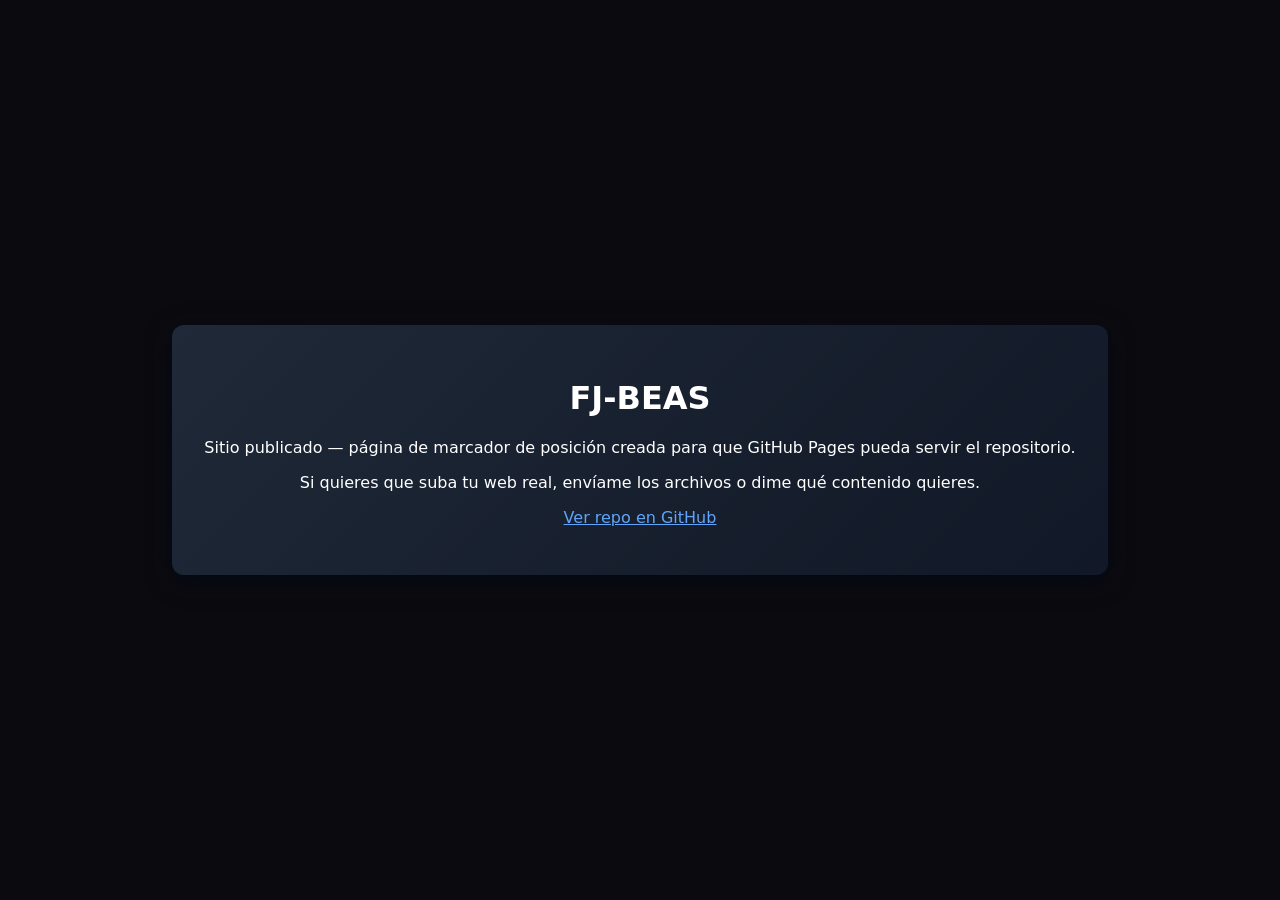
<file: index.html>
<!doctype html>
<html lang="es">
  <head>
    <meta charset="utf-8" />
    <meta name="viewport" content="width=device-width, initial-scale=1" />
    <title>FJ-BEAS - Sitio en construcción</title>
    <style>
      body { font-family: system-ui, -apple-system, "Segoe UI", Roboto, "Helvetica Neue", Arial; display:flex; align-items:center; justify-content:center; height:100vh; margin:0; background:#0b0b0f; color:#fff }
      .card { text-align:center; padding:2rem; border-radius:12px; background:linear-gradient(135deg, #1f2937, #111827); box-shadow: 0 6px 24px rgba(2,6,23,0.6) }
      a { color:#60a5fa }
    </style>
  </head>
  <body>
    <div class="card">
      <h1>FJ-BEAS</h1>
      <p>Sitio publicado — página de marcador de posición creada para que GitHub Pages pueda servir el repositorio.</p>
      <p>Si quieres que suba tu web real, envíame los archivos o dime qué contenido quieres.</p>
      <p><a href="https://github.com/djdominican9-maker/FJ-BEAS">Ver repo en GitHub</a></p>
    </div>
  </body>
</html>
</file>
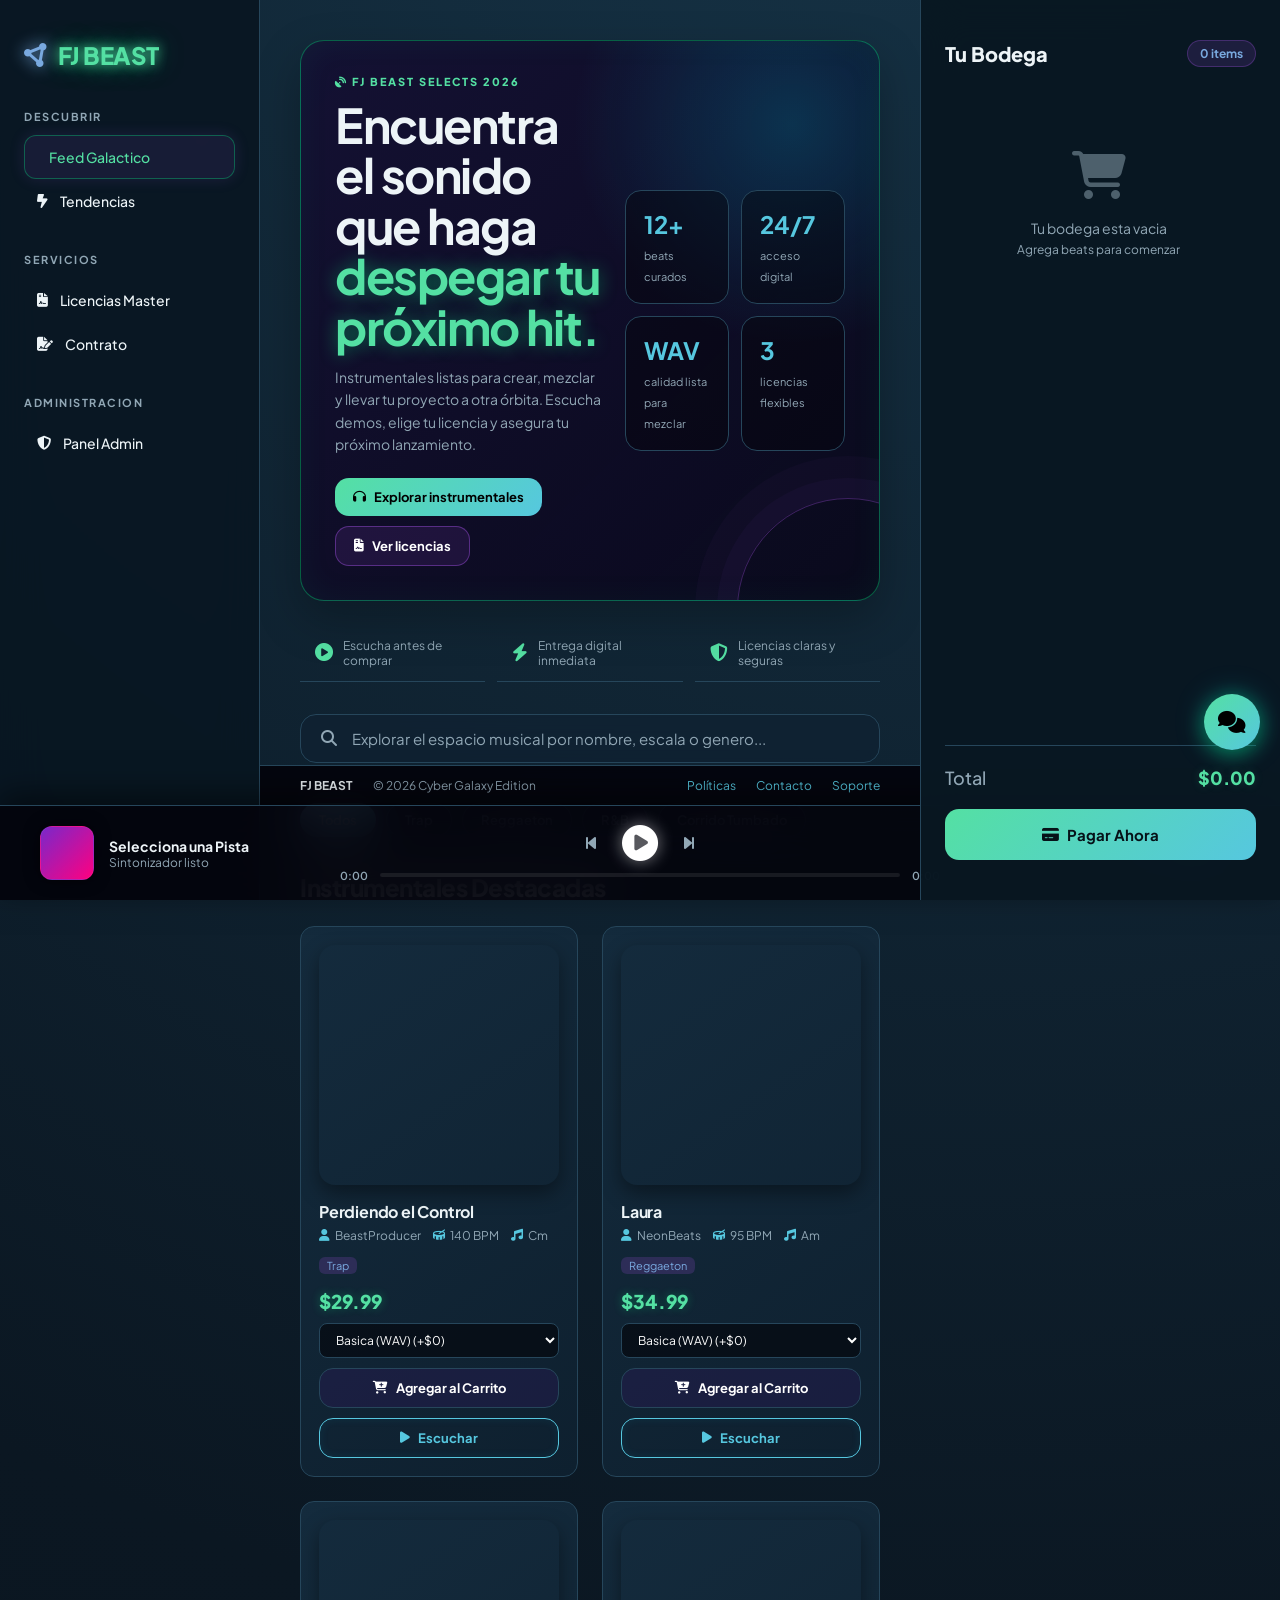
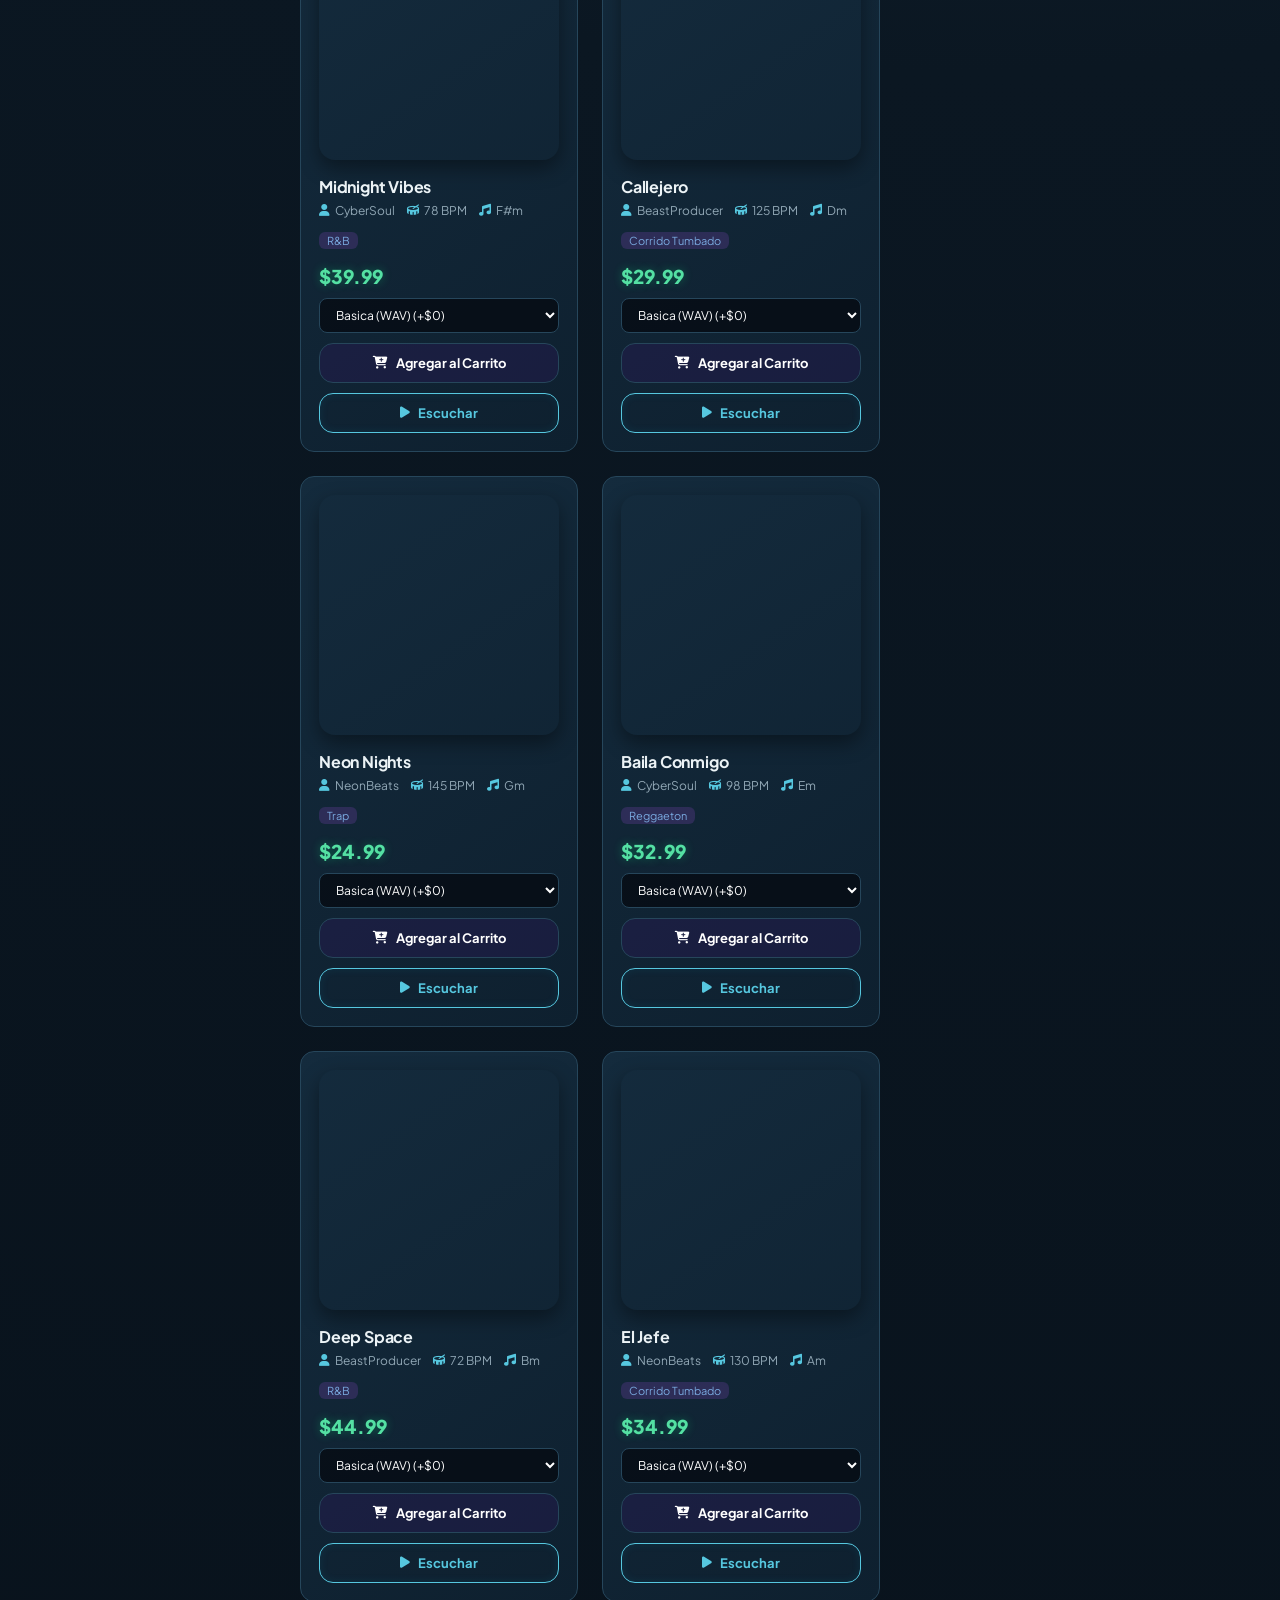
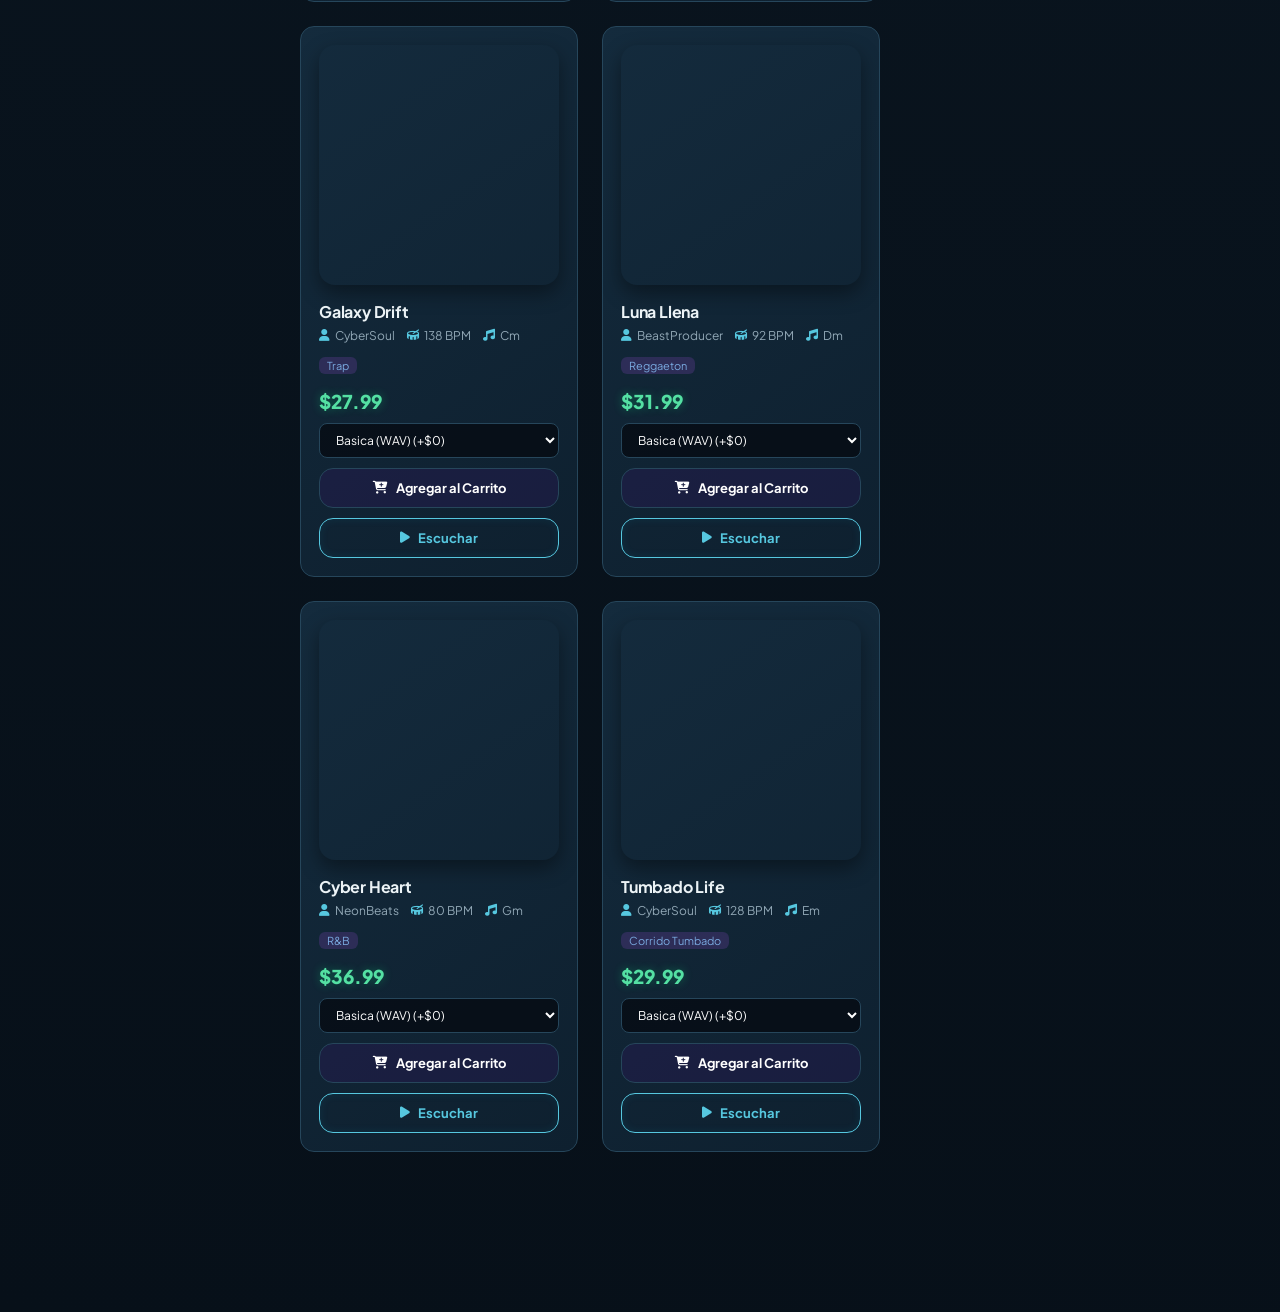
<file: fj-beast.html>
﻿<!DOCTYPE html>
<html lang="es">
<head>
    <meta charset="UTF-8">
    <meta name="viewport" content="width=device-width, initial-scale=1.0">
    <title>FJ BEAST | Cyber Galaxy Edition</title>
    <link href="https://fonts.googleapis.com/css2?family=Plus+Jakarta+Sans:wght@400;500;600;700;800&display=swap" rel="stylesheet">
    <link rel="stylesheet" href="https://cdnjs.cloudflare.com/ajax/libs/font-awesome/6.4.0/css/all.min.css">
    <link rel="stylesheet" href="fj-beast.css">
<base target="_blank">
</head>
<body>

    <!-- SIDEBAR -->
    <aside class="sidebar">
        <a href="#" class="brand" onclick="switchView('shop'); return false;">
            <i class="fa-solid fa-circle-nodes"></i> 
            <span>FJ <span style="color: var(--neon-green); text-shadow: 0 0 12px var(--neon-green), 0 0 25px rgba(0,255,136,0.5);">BEAST</span></span>
        </a>
        <div class="menu-group">
            <div class="menu-title">Descubrir</div>
            <button class="menu-item active" id="nav-shop" onclick="switchView('shop')">
                <i class="fa-solid fa-orbit"></i> <span>Feed Galactico</span>
            </button>
            <button class="menu-item" id="nav-trends" onclick="switchView('trends')">
                <i class="fa-solid fa-bolt-lightning"></i> <span>Tendencias</span>
            </button>
        </div>
        <div class="menu-group">
            <div class="menu-title">Servicios</div>
            <button class="menu-item" id="nav-licensing" onclick="switchView('licensing')">
                <i class="fa-solid fa-file-contract"></i> <span>Licencias Master</span>
            </button>
            <button class="menu-item" id="nav-contract" onclick="switchView('contract')">
                <i class="fa-solid fa-file-signature"></i> <span>Contrato</span>
            </button>
        </div>
        <div class="menu-group">
            <div class="menu-title">Administracion</div>
            <button class="menu-item" onclick="window.location.href='panel.html'">
                <i class="fa-solid fa-shield-halved"></i> <span>Panel Admin</span>
            </button>
            <button class="cart-toggle" id="cart-toggle" type="button" aria-controls="cart-section" aria-expanded="false" onclick="toggleCart()">
                <i class="fa-solid fa-cart-shopping"></i> <span class="cart-toggle-label">Ver carrito</span> <span id="cart-toggle-count">0</span>
            </button>
        </div>
    </aside>

    <!-- MAIN CONTENT -->
    <main class="main-content">

        <!-- SHOP VIEW -->
        <section id="view-shop" class="view-section active">
            <div class="store-hero">
                <div>
                    <div class="hero-kicker"><i class="fa-solid fa-satellite-dish"></i> FJ BEAST Selects 2026</div>
                    <h1>Encuentra el sonido que haga <span>despegar tu próximo hit.</span></h1>
                    <p>Instrumentales listas para crear, mezclar y llevar tu proyecto a otra órbita. Escucha demos, elige tu licencia y asegura tu próximo lanzamiento.</p>
                    <div class="hero-actions">
                        <button class="btn hero-btn" onclick="document.getElementById('search-input').focus()"><i class="fa-solid fa-headphones"></i> Explorar instrumentales</button>
                        <button class="btn hero-btn-secondary" onclick="switchView('licensing')"><i class="fa-solid fa-file-contract"></i> Ver licencias</button>
                    </div>
                </div>
                <div class="hero-stats">
                    <div class="hero-stat"><strong>12+</strong><span>beats curados</span></div>
                    <div class="hero-stat"><strong>24/7</strong><span>acceso digital</span></div>
                    <div class="hero-stat"><strong>WAV</strong><span>calidad lista para mezclar</span></div>
                    <div class="hero-stat"><strong>3</strong><span>licencias flexibles</span></div>
                </div>
            </div>
            <div class="benefit-strip">
                <div class="benefit-item"><i class="fa-solid fa-circle-play"></i><span>Escucha antes de comprar</span></div>
                <div class="benefit-item"><i class="fa-solid fa-bolt"></i><span>Entrega digital inmediata</span></div>
                <div class="benefit-item"><i class="fa-solid fa-shield-halved"></i><span>Licencias claras y seguras</span></div>
            </div>
            <div class="search-bar">
                <i class="fa-solid fa-magnifying-glass" style="color: var(--muted)"></i>
                <input type="text" id="search-input" placeholder="Explorar el espacio musical por nombre, escala o genero..." oninput="storeManager.filterBeats()">
            </div>
            <div class="filter-tags">
                <div class="tag active" data-genre="Todos" onclick="storeManager.filterGenre('Todos', this)">Todos</div>
                <div class="tag" data-genre="Trap" onclick="storeManager.filterGenre('Trap', this)">Trap</div>
                <div class="tag" data-genre="Reggaeton" onclick="storeManager.filterGenre('Reggaeton', this)">Reggaeton</div>
                <div class="tag" data-genre="R&B" onclick="storeManager.filterGenre('R&B', this)">R&B</div>
                <div class="tag" data-genre="Corrido Tumbado" onclick="storeManager.filterGenre('Corrido Tumbado', this)">Corrido Tumbado</div>
            </div>
            <h2 style="font-size: 24px; font-weight: 800; margin-bottom: 24px; letter-spacing: -0.5px;">Instrumentales Destacadas</h2>
            <div class="grid" id="shop-grid"></div>
        </section>

        <!-- TRENDS VIEW -->
        <section id="view-trends" class="view-section">
            <h2 style="font-size: 28px; font-weight: 800; margin-bottom: 12px; letter-spacing: -0.5px;">Vibras en Orbita</h2>
            <p style="color: var(--muted); margin-bottom: 30px;">Las producciones mas solicitadas en el cuadrante actual.</p>
            <div class="info-container">
                <i class="fa-solid fa-fire-flame-curved" style="color: var(--neon-pink); filter: drop-shadow(0 0 10px var(--neon-pink)); font-size: 32px; margin-bottom: 15px; display: block;"></i>
                <h3 style="margin-bottom: 10px;">Algoritmo Actualizando</h3>
                <p style="color: var(--muted); font-size: 14px;">"Perdiendo el Control" y "Laura" lideran las estadisticas semanales globales.</p>
            </div>
            <div class="grid" id="trends-grid" style="margin-top: 30px;"></div>
        </section>

        <!-- LICENSING VIEW -->
        <section id="view-licensing" class="view-section">
            <h2 style="font-size: 28px; font-weight: 800; margin-bottom: 12px; letter-spacing: -0.5px;">Estructura de Licencias Estelares</h2>
            <p style="color: var(--muted); margin-bottom: 30px;">Elige el rango de distribucion adecuado para tu proximo hit.</p>
            <div class="admin-panel-grid">
                <div class="admin-card" style="border-color: var(--border-neon);">
                    <h3 style="color: var(--neon-blue); margin-bottom: 10px;">Licencia Basica (WAV)</h3>
                    <p style="font-size: 24px; font-weight: 800; margin-bottom: 15px;">Desde $29.99</p>
                    <p style="color: var(--muted); font-size: 13px; line-height: 1.6;">Ideal para proyectos emergentes. Uso limitado en plataformas de streaming hasta 10,000 reproducciones.</p>
                </div>
                <div class="admin-card" style="border-color: var(--neon-purple); box-shadow: 0 0 15px rgba(157, 78, 221, 0.15);">
                    <h3 style="color: var(--neon-purple); margin-bottom: 10px;">Premium Pass (Stems)</h3>
                    <p style="font-size: 24px; font-weight: 800; margin-bottom: 15px;">Desde $49.99</p>
                    <p style="color: var(--muted); font-size: 13px; line-height: 1.6;">Incluye archivos por pistas separadas (Stems) para mezcla profesional.</p>
                </div>
                <div class="admin-card" style="border-color: var(--neon-green);">
                    <h3 style="color: var(--neon-green); margin-bottom: 10px;">Ilimitada Cosmica</h3>
                    <p style="font-size: 24px; font-weight: 800; margin-bottom: 15px;">Desde $99.99</p>
                    <p style="color: var(--muted); font-size: 13px; line-height: 1.6;">Derechos ilimitados de distribucion comercial, streaming, videos musicales y radio.</p>
                </div>
            </div>
        </section>

        <!-- CONTRACT VIEW -->
        <section id="view-contract" class="view-section">
            <h2 style="font-size: 28px; font-weight: 800; margin-bottom: 12px; letter-spacing: -0.5px;">Contrato de Licencia</h2>
            <p style="color: var(--muted); margin-bottom: 30px;">Revisa, completa y firma el contrato de licencia para tus compras de instrumentales.</p>

            <div style="background: rgba(15,12,36,0.5); padding: 30px; border-radius: 20px; border: 1px solid var(--border-neon); margin-bottom: 30px;">
                <h3 style="color: var(--neon-purple); margin-bottom: 20px; font-size: 18px;">
                    <i class="fa-solid fa-file-lines" style="margin-right: 10px;"></i>Vista Previa del Contrato
                </h3>
                <div class="contract-preview" id="contract-preview">
                    <p style="text-align: center; font-size: 16px; color: var(--neon-green); margin-bottom: 20px;"><strong>CONTRATO DE LICENCIA Y COMPRA DE INSTRUMENTAL MUSICAL</strong></p>
                    <p style="text-align: center; margin-bottom: 20px;"><strong>FJ BEAST</strong></p>
                    <p><strong>Número de Contrato:</strong> <span class="contract-field" id="preview-contract-num">BS-__________</span></p>
                    <p><strong>Fecha:</strong> <span class="contract-field" id="preview-date">____ / ____ / ______</span></p>
                    <h3>PARTES DEL CONTRATO</h3>
                    <p><strong>PROPIETARIO Y LICENCIANTE:</strong> FJ BEAST</p>
                    <p><strong>CLIENTE Y LICENCIATARIO:</strong></p>
                    <p>Nombre Completo: <span class="contract-field" id="preview-name">______________________________________</span></p>
                    <p>Documento de Identidad: <span class="contract-field" id="preview-doc">_____________________________</span></p>
                    <p>Correo Electrónico: <span class="contract-field" id="preview-email">_____________________________________</span></p>
                    <p>Dirección: <span class="contract-field" id="preview-address">___________________________________________</span></p>
                    <p>País: <span class="contract-field" id="preview-country">_______________________________________________</span></p>
                    <h3>PRIMERA: OBJETO DEL CONTRATO</h3>
                    <p>LA EMPRESA concede al CLIENTE una licencia de uso sobre la instrumental musical descrita.</p>
                    <p><strong>Tipo de Licencia:</strong> <span class="contract-field" id="preview-license">_____________________</span></p>
                    <p><strong>Precio de Compra:</strong> <span class="contract-field" id="preview-price">US$ ___________________</span></p>
                    <h3>SEGUNDA: PROPIEDAD INTELECTUAL</h3>
                    <p>La compra de la instrumental no transfiere la propiedad intelectual ni los derechos de autor de la obra, salvo que se especifique expresamente mediante una Licencia Exclusiva.</p>
                    <h3>TERCERA: DERECHOS DEL CLIENTE</h3>
                    <p>El CLIENTE podrá utilizar la instrumental únicamente de acuerdo con las condiciones de la licencia adquirida.</p>
                    <h3>CUARTA: PROHIBICIONES</h3>
                    <p>El CLIENTE no podrá revender, regalar o redistribuir la instrumental. No podrá reclamarse autor o propietario de la instrumental.</p>
                    <h3>QUINTA: PAGOS</h3>
                    <p>El CLIENTE declara haber realizado el pago correspondiente mediante el método autorizado por FJ BEAST.</p>
                    <h3>SEXTA: ENTREGA DEL PRODUCTO</h3>
                    <p>Una vez confirmado el pago, LA EMPRESA entregará al CLIENTE los archivos digitales correspondientes.</p>
                    <h3>SÉPTIMA: LIMITACIÓN DE RESPONSABILIDAD</h3>
                    <p>LA EMPRESA no será responsable por pérdidas económicas, daños indirectos o uso indebido de la instrumental.</p>
                    <h3>OCTAVA: VIGENCIA</h3>
                    <p>El presente contrato entrará en vigor a partir de la fecha de su firma digital.</p>
                    <h3>NOVENA: LEGISLACIÓN APLICABLE</h3>
                    <p>El presente contrato se regirá e interpretará conforme a las leyes aplicables de la jurisdicción correspondiente.</p>
                    <br>
                    <p style="text-align: center; margin-top: 30px;"><strong>FIRMA DIGITAL DEL CLIENTE</strong></p>
                    <p style="text-align: center;">
                        <img id="preview-signature" style="max-width: 300px; max-height: 80px; display: none; margin: 10px auto; border: 1px solid var(--neon-green); border-radius: 8px; padding: 5px; background: #fff;">
                    </p>
                    <p style="text-align: center;"><span class="contract-field" id="preview-sign-name">_______________________________</span></p>
                    <p style="text-align: center; font-size: 10px; color: var(--muted);">Código de Verificación: <span id="preview-code">BST-**********-**********</span></p>
                </div>
            </div>

            <div style="background: rgba(15,12,36,0.5); padding: 30px; border-radius: 20px; border: 1px solid var(--border-neon); margin-bottom: 30px;">
                <h3 style="color: var(--neon-green); margin-bottom: 20px; font-size: 18px;">
                    <i class="fa-solid fa-user-pen" style="margin-right: 10px;"></i>Completa tus Datos
                </h3>
                <div class="contract-form-grid">
                    <div class="form-group">
                        <label>Nombre Completo</label>
                        <input type="text" id="contract-name" placeholder="Tu nombre completo" oninput="updateContractPreview()">
                    </div>
                    <div class="form-group">
                        <label>Documento de Identidad</label>
                        <input type="text" id="contract-doc" placeholder="DNI / Pasaporte / ID" oninput="updateContractPreview()">
                    </div>
                    <div class="form-group">
                        <label>Correo Electrónico</label>
                        <input type="email" id="contract-email" placeholder="tu@email.com" oninput="updateContractPreview()">
                    </div>
                    <div class="form-group">
                        <label>País</label>
                        <input type="text" id="contract-country" placeholder="Tu país" oninput="updateContractPreview()">
                    </div>
                </div>
                <div class="form-group">
                    <label>Dirección Completa</label>
                    <input type="text" id="contract-address" placeholder="Calle, ciudad, código postal" oninput="updateContractPreview()">
                </div>
                <div class="contract-form-grid">
                    <div class="form-group">
                        <label>Tipo de Licencia</label>
                        <select id="contract-license" onchange="updateContractPreview()">
                            <option value="">Selecciona una licencia</option>
                            <option value="Básica (WAV)">Básica (WAV) - $29.99</option>
                            <option value="Premium (Stems)">Premium (Stems) - $49.99</option>
                            <option value="Ilimitada">Ilimitada Cósmica - $99.99</option>
                            <option value="Exclusiva">Exclusiva - Contactar</option>
                        </select>
                    </div>
                    <div class="form-group">
                        <label>Nombre de la Instrumental</label>
                        <input type="text" id="contract-beat" placeholder="Nombre del beat que vas a comprar">
                    </div>
                </div>
            </div>

            <div class="signature-section">
                <h3 style="color: var(--neon-blue); margin-bottom: 15px; font-size: 18px;">
                    <i class="fa-solid fa-signature" style="margin-right: 10px;"></i>Firma Digital
                </h3>
                <p style="color: var(--muted); font-size: 13px; margin-bottom: 15px;">Dibuja tu firma en el recuadro blanco usando el mouse o tu dedo (en móvil).</p>
                <div class="signature-canvas-container">
                    <canvas id="signature-canvas"></canvas>
                </div>
                <div class="signature-controls">
                    <button class="btn btn-download" onclick="clearSignature()">
                        <i class="fa-solid fa-eraser"></i> Limpiar Firma
                    </button>
                    <button class="btn btn-cart" onclick="signContract()">
                        <i class="fa-solid fa-file-signature"></i> Firmar Contrato
                    </button>
                </div>
                <div class="signed-stamp" id="signed-stamp">
                    <i class="fa-solid fa-circle-check"></i>
                    <span>Contrato firmado digitalmente el <span id="sign-date"></span></span>
                </div>
            </div>

            <div style="display: flex; gap: 12px; margin-top: 30px;">
                <button class="btn btn-download" onclick="downloadContract()" style="flex: 1;">
                    <i class="fa-solid fa-download"></i> Descargar Contrato sin Firmar
                </button>
                <button class="btn btn-checkout" onclick="downloadSignedContract()" style="flex: 1;" id="btn-download-signed" disabled>
                    <i class="fa-solid fa-file-contract"></i> Descargar Contrato Firmado
                </button>
                <button class="btn btn-cart" onclick="downloadLicensedTrack()" style="flex: 1;" id="btn-download-track" disabled>
                    <i class="fa-solid fa-music"></i> Descargar Pista Licenciada
                </button>
            </div>

            <div style="margin-top: 40px;">
                <h3 style="color: var(--neon-purple); margin-bottom: 20px; font-size: 18px;">
                    <i class="fa-solid fa-scale-balanced" style="margin-right: 10px;"></i>Resumen de Términos Clave
                </h3>
                <div style="display: grid; grid-template-columns: repeat(auto-fit, minmax(250px, 1fr)); gap: 20px;">
                    <div style="background: rgba(3,3,8,0.6); border: 1px solid var(--border-neon); border-radius: 14px; padding: 20px;">
                        <h4 style="color: var(--neon-green); font-size: 14px; margin-bottom: 10px;">
                            <i class="fa-solid fa-check-circle" style="margin-right: 8px;"></i>Derechos del Cliente
                        </h4>
                        <ul style="color: var(--muted); font-size: 12px; line-height: 1.8; margin-left: 16px;">
                            <li>Grabar canciones con la instrumental</li>
                            <li>Distribuir según límites de la licencia</li>
                            <li>Usar en plataformas digitales autorizadas</li>
                        </ul>
                    </div>
                    <div style="background: rgba(3,3,8,0.6); border: 1px solid var(--border-neon); border-radius: 14px; padding: 20px;">
                        <h4 style="color: var(--neon-pink); font-size: 14px; margin-bottom: 10px;">
                            <i class="fa-solid fa-ban" style="margin-right: 8px;"></i>Prohibiciones
                        </h4>
                        <ul style="color: var(--muted); font-size: 12px; line-height: 1.8; margin-left: 16px;">
                            <li>Revender o redistribuir la instrumental</li>
                            <li>Reclamarse autor de la obra</li>
                            <li>Uso en actividades ilegales</li>
                        </ul>
                    </div>
                    <div style="background: rgba(3,3,8,0.6); border: 1px solid var(--border-neon); border-radius: 14px; padding: 20px;">
                        <h4 style="color: var(--neon-blue); font-size: 14px; margin-bottom: 10px;">
                            <i class="fa-solid fa-shield-halved" style="margin-right: 8px;"></i>Propiedad Intelectual
                        </h4>
                        <ul style="color: var(--muted); font-size: 12px; line-height: 1.8; margin-left: 16px;">
                            <li>La compra NO transfiere propiedad intelectual</li>
                            <li>Derechos permanecen con FJ BEAST</li>
                            <li>Licencia Exclusiva requiere acuerdo especial</li>
                        </ul>
                    </div>
                    <div style="background: rgba(3,3,8,0.6); border: 1px solid var(--border-neon); border-radius: 14px; padding: 20px;">
                        <h4 style="color: var(--neon-purple); font-size: 14px; margin-bottom: 10px;">
                            <i class="fa-solid fa-gavel" style="margin-right: 8px;"></i>Legislación
                        </h4>
                        <ul style="color: var(--muted); font-size: 12px; line-height: 1.8; margin-left: 16px;">
                            <li>Sujeto a leyes de propiedad intelectual</li>
                            <li>Jurisdicción correspondiente</li>
                            <li>Normativas internacionales aplicables</li>
                        </ul>
                    </div>
                </div>
            </div>
        </section>
    </main>

    <!-- CART SIDEBAR -->
    <aside class="cart-section" id="cart-section">
        <div class="cart-title">
            <span>Tu Bodega</span>
            <div style="display: flex; align-items: center; gap: 8px;">
                <span class="cart-count" id="cart-count">0 items</span>
                <button class="cart-close" type="button" aria-label="Cerrar carrito" onclick="toggleCart(false)"><i class="fa-solid fa-xmark"></i></button>
            </div>
        </div>
        <div class="cart-list" id="cart-list"></div>
        <div class="cart-checkout-box">
            <div class="total-row">
                <span style="color: var(--muted); font-weight: 500;">Total</span>
                <span id="cart-total" style="color: var(--neon-green); text-shadow: 0 0 10px var(--glow-green);">$0.00</span>
            </div>
            <button class="btn btn-checkout" onclick="cartManager.openCheckout()">
                <i class="fa-solid fa-credit-card"></i> Pagar Ahora
            </button>
        </div>
    </aside>

    <!-- PLAYER BAR -->
    <div class="player-bar">
        <div class="player-track-info">
            <div class="player-cover" id="player-cover"></div>
            <div>
                <h4 id="player-title" style="font-size: 14px; font-weight: 700; white-space: nowrap; overflow: hidden; text-overflow: ellipsis; max-width: 180px;">Selecciona una Pista</h4>
                <p id="player-sub" style="font-size: 12px; color: var(--muted);">Sintonizador listo</p>
            </div>
        </div>
        <div class="player-controls">
            <div class="control-buttons">
                <i class="fa-solid fa-backward-step" onclick="player.prev()"></i>
                <i class="fa-solid fa-circle-play" id="player-btn" onclick="player.togglePlay()"></i>
                <i class="fa-solid fa-forward-step" onclick="player.next()"></i>
            </div>
            <div class="progress-container">
                <span id="progress-time">0:00</span>
                <div class="progress-bar" onclick="player.seek(event)"><div class="progress-current" id="player-progress-bar"></div></div>
                <span id="progress-duration">0:00</span>
            </div>
        </div>
        <div style="width: 300px; display: flex; justify-content: flex-end; align-items: center; gap: 15px; color: var(--muted);">
            <i class="fa-solid fa-volume-high" id="volume-icon" onclick="player.toggleMute()"></i>
            <div class="progress-bar" style="max-width: 80px;" onclick="player.setVolume(event)"><div class="progress-current" id="volume-bar" style="width: 80%"></div></div>
        </div>
    </div>

    <!-- TOAST CONTAINER -->
    <div class="toast-container" id="toast-container"></div>

    <!-- CHECKOUT MODAL -->
    <div class="modal-overlay" id="checkout-modal">
        <div class="modal wide">
            <button class="modal-close" onclick="cartManager.closeCheckout()"><i class="fa-solid fa-xmark"></i></button>
            <h2><i class="fa-solid fa-credit-card" style="color: var(--neon-green); margin-right: 10px;"></i>Pagar Compra</h2>
            <div id="checkout-items" style="margin-bottom: 20px;"></div>
            <div class="modal-total">
                <span>Total</span>
                <span id="checkout-total" style="color: var(--neon-green);">$0.00</span>
            </div>
            <h3 style="font-size: 16px; margin-bottom: 15px; color: var(--muted);"><i class="fa-solid fa-wallet" style="margin-right: 8px;"></i>Metodo de Pago</h3>
            <div class="payment-methods">
                <div class="payment-method selected" data-method="card" onclick="cartManager.selectPayment('card')">
                    <i class="fa-solid fa-credit-card"></i>
                    <div class="payment-method-info"><strong>Tarjeta de Credito / Debito</strong><span>Visa, Mastercard, Amex</span></div>
                    <div class="radio-circle"></div>
                </div>
                <div class="payment-method" data-method="paypal" onclick="cartManager.selectPayment('paypal')">
                    <i class="fa-brands fa-paypal"></i>
                    <div class="payment-method-info"><strong>PayPal</strong><span>Pago seguro con tu cuenta PayPal</span></div>
                    <div class="radio-circle"></div>
                </div>
                <div class="payment-method" data-method="crypto" onclick="cartManager.selectPayment('crypto')">
                    <i class="fa-brands fa-bitcoin"></i>
                    <div class="payment-method-info"><strong>Criptomonedas</strong><span>Bitcoin, Ethereum, USDT</span></div>
                    <div class="radio-circle"></div>
                </div>
            </div>
            <div class="card-form active" id="card-form">
                <div class="card-visual">
                    <div class="card-chip"></div>
                    <div class="card-number-display" id="card-display-number">#### #### #### ####</div>
                    <div class="card-details-display">
                        <div><div class="label">Titular</div><div id="card-display-name">NOMBRE COMPLETO</div></div>
                        <div><div class="label">Expira</div><div id="card-display-expiry">MM/AA</div></div>
                        <div><div class="label">CVC</div><div id="card-display-cvc">***</div></div>
                    </div>
                </div>
                <div class="form-group">
                    <label>Numero de Tarjeta</label>
                    <input type="text" id="card-number" placeholder="1234 5678 9012 3456" maxlength="19" oninput="cartManager.formatCardNumber(this)">
                </div>
                <div class="form-group">
                    <label>Nombre del Titular</label>
                    <input type="text" id="card-name" placeholder="Como aparece en la tarjeta" oninput="cartManager.updateCardDisplay()">
                </div>
                <div class="card-row">
                    <div class="form-group">
                        <label>Fecha de Expiracion</label>
                        <input type="text" id="card-expiry" placeholder="MM/AA" maxlength="5" oninput="cartManager.formatExpiry(this)">
                    </div>
                    <div class="form-group">
                        <label>CVC / CVV</label>
                        <input type="text" id="card-cvc" placeholder="123" maxlength="4" oninput="cartManager.updateCardDisplay()">
                    </div>
                </div>
            </div>
            <div class="card-form" id="paypal-form">
                <div class="form-group">
                    <label>Email de PayPal</label>
                    <input type="email" id="paypal-email" placeholder="tu@paypal.com">
                </div>
                <p style="color: var(--muted); font-size: 13px; text-align: center; padding: 10px;"><i class="fa-brands fa-paypal" style="color: #0070ba; margin-right: 8px;"></i>Seras redirigido a PayPal para completar el pago de forma segura.</p>
            </div>
            <div class="card-form" id="crypto-form">
                <div class="form-group">
                    <label>Selecciona la criptomoneda</label>
                    <select id="crypto-select"><option value="btc">Bitcoin (BTC)</option><option value="eth">Ethereum (ETH)</option><option value="usdt">Tether (USDT)</option></select>
                </div>
                <p style="color: var(--muted); font-size: 13px; text-align: center; padding: 10px;"><i class="fa-brands fa-bitcoin" style="color: #f7931a; margin-right: 8px;"></i>Se generara una direccion de wallet para tu pago.</p>
            </div>
            <div class="form-group">
                <label>Email de contacto</label>
                <input type="email" id="checkout-email" placeholder="tu@email.com">
            </div>
            <div class="form-group">
                <label>Nombre completo</label>
                <input type="text" id="checkout-name" placeholder="Tu nombre">
            </div>
            <button class="btn btn-checkout" onclick="cartManager.processPayment()" style="margin-top: 10px; width: 100%;"><i class="fa-solid fa-lock"></i> Confirmar Pago</button>
        </div>
    </div>

    <!-- POLICIES MODAL -->
    <div class="modal-overlay" id="policies-modal">
        <div class="modal xwide" style="max-height: 85vh; overflow-y: auto;">
            <button class="modal-close" onclick="closePolicies()"><i class="fa-solid fa-xmark"></i></button>
            <h2 style="margin-bottom: 25px; display: flex; align-items: center; gap: 12px;">
                <i class="fa-solid fa-file-shield" style="color: var(--neon-green);"></i>
                Políticas y Términos
            </h2>
            <div style="background: rgba(3,3,8,0.6); border: 1px solid var(--border-neon); border-radius: 16px; padding: 25px; margin-bottom: 20px;">
                <h3 style="color: var(--neon-green); margin-bottom: 15px; font-size: 18px;">📋 Política de la Empresa</h3>
                <h4 style="color: var(--neon-purple); margin: 15px 0 8px 0; font-size: 14px;">1. Misión</h4>
                <p style="color: var(--muted); font-size: 13px; line-height: 1.6; margin-bottom: 12px;">Proporcionar instrumentales y servicios musicales de alta calidad a artistas, productores y creadores de contenido, ofreciendo una experiencia de compra segura, rápida y profesional.</p>
                <h4 style="color: var(--neon-purple); margin: 15px 0 8px 0; font-size: 14px;">2. Visión</h4>
                <p style="color: var(--muted); font-size: 13px; line-height: 1.6; margin-bottom: 12px;">Convertirnos en una de las principales plataformas de venta de instrumentales y licencias musicales a nivel internacional, impulsando el crecimiento de artistas emergentes y profesionales.</p>
                <h4 style="color: var(--neon-purple); margin: 15px 0 8px 0; font-size: 14px;">3. Valores</h4>
                <ul style="color: var(--muted); font-size: 13px; line-height: 1.8; margin-left: 20px; margin-bottom: 12px;">
                    <li>Profesionalismo</li><li>Transparencia</li><li>Creatividad e innovación</li><li>Responsabilidad</li><li>Respeto hacia nuestros clientes y colaboradores</li><li>Calidad en nuestros productos y servicios</li>
                </ul>
                <h4 style="color: var(--neon-purple); margin: 15px 0 8px 0; font-size: 14px;">4. Calidad del Servicio</h4>
                <p style="color: var(--muted); font-size: 13px; line-height: 1.6; margin-bottom: 12px;">FJ BEAST se compromete a ofrecer instrumentales originales y de alta calidad, mantener la plataforma disponible y segura, proporcionar información clara sobre precios y licencias, y atender las consultas de los clientes de manera oportuna y profesional.</p>
                <h4 style="color: var(--neon-purple); margin: 15px 0 8px 0; font-size: 14px;">5. Seguridad y Privacidad</h4>
                <p style="color: var(--muted); font-size: 13px; line-height: 1.6; margin-bottom: 12px;">Toda la información personal y de pago proporcionada por los clientes será tratada de manera confidencial y utilizada únicamente para fines relacionados con las operaciones de la plataforma.</p>
                <h4 style="color: var(--neon-purple); margin: 15px 0 8px 0; font-size: 14px;">6. Propiedad Intelectual</h4>
                <p style="color: var(--muted); font-size: 13px; line-height: 1.6; margin-bottom: 12px;">Todas las instrumentales, diseños, logotipos, marcas y contenidos publicados en FJ BEAST están protegidos por las leyes de propiedad intelectual y no podrán ser utilizados sin autorización expresa de la empresa.</p>
            </div>
            <div style="background: rgba(3,3,8,0.6); border: 1px solid var(--border-neon); border-radius: 16px; padding: 25px; margin-bottom: 20px;">
                <h3 style="color: var(--neon-blue); margin-bottom: 15px; font-size: 18px;">👤 Política del Cliente</h3>
                <h4 style="color: var(--neon-purple); margin: 15px 0 8px 0; font-size: 14px;">1. Uso de la Plataforma</h4>
                <p style="color: var(--muted); font-size: 13px; line-height: 1.6; margin-bottom: 12px;">Al utilizar FJ BEAST, el cliente acepta cumplir con todas las políticas, términos y condiciones establecidos por la empresa.</p>
                <h4 style="color: var(--neon-purple); margin: 15px 0 8px 0; font-size: 14px;">2. Compras y Licencias</h4>
                <ul style="color: var(--muted); font-size: 13px; line-height: 1.8; margin-left: 20px; margin-bottom: 12px;">
                    <li>Cada instrumental adquirida incluye únicamente los derechos especificados en la licencia seleccionada.</li>
                    <li>La compra de una instrumental no transfiere la propiedad intelectual de la obra.</li>
                    <li>Las licencias tienen limitaciones y condiciones que deben ser respetadas.</li>
                </ul>
                <h4 style="color: var(--neon-purple); margin: 15px 0 8px 0; font-size: 14px;">3. Pagos</h4>
                <ul style="color: var(--muted); font-size: 13px; line-height: 1.8; margin-left: 20px; margin-bottom: 12px;">
                    <li>Todos los pagos deben realizarse mediante los métodos de pago autorizados por la plataforma.</li>
                    <li>Los precios pueden cambiar sin previo aviso.</li>
                    <li>Las compras se procesarán únicamente después de la confirmación del pago.</li>
                </ul>
                <h4 style="color: var(--neon-purple); margin: 15px 0 8px 0; font-size: 14px;">4. Reembolsos</h4>
                <p style="color: var(--muted); font-size: 13px; line-height: 1.6; margin-bottom: 8px;">Debido a la naturaleza digital de los productos, las ventas son generalmente finales y no reembolsables, excepto en casos de:</p>
                <ul style="color: var(--muted); font-size: 13px; line-height: 1.8; margin-left: 20px; margin-bottom: 12px;">
                    <li>Error de facturación.</li><li>Archivo dañado o incorrecto.</li><li>Problemas técnicos atribuibles a la plataforma.</li>
                </ul>
                <h4 style="color: var(--neon-purple); margin: 15px 0 8px 0; font-size: 14px;">5. Uso Permitido</h4>
                <ul style="color: var(--muted); font-size: 13px; line-height: 1.8; margin-left: 20px; margin-bottom: 12px;">
                    <li>Descargar y utilizar las instrumentales según los términos de la licencia adquirida.</li>
                    <li>Publicar proyectos musicales respetando las limitaciones de la licencia.</li>
                </ul>
                <h4 style="color: var(--neon-pink); margin: 15px 0 8px 0; font-size: 14px;">6. Uso Prohibido</h4>
                <ul style="color: var(--muted); font-size: 13px; line-height: 1.8; margin-left: 20px; margin-bottom: 12px;">
                    <li>Revender, compartir o redistribuir las instrumentales sin autorización.</li>
                    <li>Reclamar la autoría de una instrumental adquirida.</li>
                    <li>Utilizar el contenido para actividades ilegales o que infrinjan derechos de terceros.</li>
                    <li>Manipular o intentar vulnerar la seguridad de la plataforma.</li>
                </ul>
                <h4 style="color: var(--neon-purple); margin: 15px 0 8px 0; font-size: 14px;">7. Suspensión de Cuenta</h4>
                <p style="color: var(--muted); font-size: 13px; line-height: 1.6; margin-bottom: 12px;">FJ BEAST se reserva el derecho de suspender o cancelar la cuenta de cualquier usuario que incumpla estas políticas, sin obligación de realizar reembolsos.</p>
                <h4 style="color: var(--neon-purple); margin: 15px 0 8px 0; font-size: 14px;">8. Modificaciones</h4>
                <p style="color: var(--muted); font-size: 13px; line-height: 1.6; margin-bottom: 12px;">La empresa podrá actualizar estas políticas en cualquier momento. El uso continuo de la plataforma constituye la aceptación de dichas modificaciones.</p>
            </div>
            <div style="display: flex; gap: 12px; margin-top: 20px;">
                <button class="btn btn-download" onclick="downloadPolicies()" style="flex: 1;">
                    <i class="fa-solid fa-file-pdf"></i> Descargar PDF
                </button>
                <button class="btn btn-cart" onclick="closePolicies()" style="flex: 1;">
                    <i class="fa-solid fa-check"></i> Entendido
                </button>
            </div>
        </div>
    </div>

    <!-- CHAT WIDGET -->
    <div class="chat-widget" id="chat-widget-container">
        <div class="chat-window" id="chat-window">
            <div class="chat-header">
                <div class="chat-avatar"><i class="fa-solid fa-robot"></i></div>
                <div class="chat-header-info">
                    <h4>BeastBot IA</h4>
                    <p>Soporte en línea</p>
                </div>
                <button class="chat-close" id="chat-close-btn"><i class="fa-solid fa-xmark"></i></button>
            </div>
            <div class="chat-messages" id="chat-messages"></div>
            <div class="chat-typing" id="chat-typing"><span></span><span></span><span></span></div>
            <div class="chat-quick-replies" id="chat-quick-replies"></div>
            <div class="chat-input-area">
                <input type="text" class="chat-input" id="chat-input" placeholder="Escribe tu mensaje...">
                <button class="chat-send" id="chat-send"><i class="fa-solid fa-paper-plane"></i></button>
            </div>
        </div>
        <button class="chat-toggle pulse" id="chat-toggle">
            <i class="fa-solid fa-comments" id="chat-toggle-icon"></i>
        </button>
    </div>

    <!-- FOOTER -->
    <footer id="site-footer">
        <div class="footer-brand">
                <span>FJ BEAST</span>
            <span>© 2026 Cyber Galaxy Edition</span>
        </div>
        <div class="footer-links">
            <a onclick="openPolicies()">Políticas</a>
            <a onclick="toastManager.show('Contacto: soporte@beaststore.com', 'info')">Contacto</a>
            <a onclick="beastChat.open(); beastChat.addMessage('bot', '¡Hola! ¿En qué puedo ayudarte? Escribe tu consulta o usa los botones rápidos.'); beastChat.showQuickReplies();">Soporte</a>
        </div>
    </footer>

    <script src="fj-beast.js"></script>
</body>
</html>
</file>
<file: fj-beast.css>
﻿:root {
            --bg: #071019; --space-dark: #0b1722; --galaxy-surface: #102233; --card-cyber: #142b3d;
            --neon-green: #54e0a3; --neon-purple: #79a9df; --neon-blue: #56c7df; --neon-pink: #ef829b;
            --glow-green: rgba(84,224,163,0.18); --glow-purple: rgba(121,169,223,0.2);
            --text: #edf4f7; --muted: #91a7b5; --border-neon: #26465b;
        }
        * { margin: 0; padding: 0; box-sizing: border-box; font-family: 'Plus Jakarta Sans', sans-serif; }
        body {
            background: radial-gradient(circle at 75% -10%, #17364a 0%, #0b1722 42%, var(--bg) 100%);
            color: var(--text); display: flex; min-height: 100vh; overflow-x: hidden;
        }
        .sidebar {
            width: 260px; background: rgba(9,23,34,0.94); backdrop-filter: blur(20px);
            padding: 40px 24px; border-right: 1px solid var(--border-neon);
            display: flex; flex-direction: column; position: fixed; height: 100vh; z-index: 100; left: 0; top: 0;
        }
        .brand {
            font-size: 24px; font-weight: 800; letter-spacing: -0.5px; margin-bottom: 40px;
            display: flex; align-items: center; gap: 10px; color: #fff; text-decoration: none;
        }
        .brand span { color: var(--neon-green); text-shadow: 0 0 12px var(--neon-green), 0 0 25px rgba(0,255,136,0.5); }
        .brand i { color: var(--neon-purple); filter: drop-shadow(0 0 8px var(--neon-purple)); }
        .menu-group { margin-bottom: 30px; }
        .menu-title { font-size: 11px; color: var(--muted); font-weight: 700; letter-spacing: 1.5px; margin-bottom: 12px; text-transform: uppercase; }
        .menu-item {
            display: flex; align-items: center; gap: 12px; padding: 12px; color: var(--text);
            text-decoration: none; border-radius: 12px; font-weight: 500; transition: all 0.3s ease;
            cursor: pointer; border: 1px solid transparent; background: none; width: 100%; font-size: 14px;
        }
        .menu-item:hover, .menu-item.active {
            background: rgba(157,78,221,0.1); color: var(--neon-green);
            border-color: rgba(0,255,136,0.3); box-shadow: 0 0 15px rgba(157,78,221,0.15);
        }
        .main-content { flex: 1; margin-left: 260px; margin-right: 360px; padding: 40px; min-height: 100vh; padding-bottom: 160px; }
        .view-section { display: none; }
        .view-section.active { display: block; animation: fadeIn 0.5s ease-out; }
        @keyframes fadeIn { from { opacity: 0; transform: translateY(10px); } to { opacity: 1; transform: translateY(0); } }
        .search-bar {
            background: rgba(16,34,51,0.78); backdrop-filter: blur(10px); border: 1px solid var(--border-neon);
            padding: 14px 20px; border-radius: 16px; display: flex; align-items: center; gap: 15px;
            margin-bottom: 40px; transition: all 0.3s ease;
        }
        .search-bar:focus-within { border-color: var(--neon-blue); box-shadow: 0 0 20px rgba(0,180,216,0.25); }
        .search-bar input { background: transparent; border: none; color: white; width: 100%; font-size: 15px; outline: none; }
        .search-bar input::placeholder { color: var(--muted); }
        .filter-tags { display: flex; gap: 10px; margin-bottom: 35px; flex-wrap: wrap; }
        .tag {
            background: rgba(15,12,36,0.6); border: 1px solid var(--border-neon); padding: 8px 18px;
            border-radius: 20px; font-size: 13px; font-weight: 600; cursor: pointer; transition: all 0.3s ease; color: var(--muted);
        }
        .tag:hover, .tag.active {
            background: linear-gradient(135deg, var(--neon-purple), var(--neon-blue)); color: #fff;
            border-color: transparent; box-shadow: 0 0 15px rgba(157,78,221,0.4);
        }
        .grid { display: grid; grid-template-columns: repeat(auto-fill, minmax(240px, 1fr)); gap: 24px; }
        .beat-card {
            background: linear-gradient(145deg, var(--card-cyber), #0e202f); padding: 18px; border-radius: 14px;
            border: 1px solid var(--border-neon); transition: all 0.4s cubic-bezier(0.16,1,0.3,1);
            position: relative; overflow: hidden;
        }
        .beat-card::before {
            content: ''; position: absolute; inset: 0;
            background: linear-gradient(135deg, transparent, rgba(255,255,255,0.03));
            opacity: 0; transition: 0.3s; pointer-events: none;
        }
        .beat-card:hover { border-color: var(--neon-green); transform: translateY(-4px); box-shadow: 0 14px 28px rgba(0,0,0,0.25), 0 0 18px rgba(84,224,163,0.08); }
        .beat-card:hover::before { opacity: 1; }
        .cover-wrapper { width: 100%; aspect-ratio: 1; border-radius: 16px; margin-bottom: 16px; position: relative; overflow: hidden; box-shadow: 0 8px 20px rgba(0,0,0,0.4); }
        .cover-wrapper img { width: 100%; height: 100%; object-fit: cover; display: block; }
        .play-overlay {
            position: absolute; inset: 0; background: rgba(3,3,8,0.6);
            display: flex; align-items: center; justify-content: center;
            opacity: 0; transition: all 0.3s ease; cursor: pointer; backdrop-filter: blur(2px);
        }
        .beat-card:hover .play-overlay { opacity: 1; }
        .play-overlay i {
            background: #fff; color: #000; width: 52px; height: 52px; border-radius: 50%;
            display: flex; align-items: center; justify-content: center; font-size: 18px;
            transition: all 0.3s cubic-bezier(0.175,0.885,0.32,1.275); box-shadow: 0 0 20px #fff;
        }
        .play-overlay i:hover { transform: scale(1.15); background: var(--neon-green); box-shadow: 0 0 25px var(--neon-green); }
        .beat-title { font-size: 16px; font-weight: 700; margin-bottom: 6px; white-space: nowrap; overflow: hidden; text-overflow: ellipsis; letter-spacing: -0.2px; }
        .beat-meta { display: flex; gap: 12px; font-size: 12px; color: var(--muted); margin-bottom: 14px; flex-wrap: wrap; }
        .beat-meta span { display: flex; align-items: center; gap: 5px; }
        .beat-meta i { color: var(--neon-blue); }
        .price-row { display: flex; flex-direction: column; gap: 10px; margin-top: 15px; }
        .price-select-box { display: flex; justify-content: space-between; align-items: center; width: 100%; }
        .price { color: var(--neon-green); font-weight: 800; font-size: 19px; text-shadow: 0 0 10px rgba(0,255,136,0.3); }
        .license-select {
            background: rgba(3,3,8,0.6); border: 1px solid var(--border-neon); color: white;
            padding: 8px 12px; border-radius: 8px; font-size: 12px; outline: none; width: 100%; transition: 0.3s; cursor: pointer;
        }
        .license-select:focus { border-color: var(--neon-blue); }
        .license-select option { background: var(--galaxy-surface); color: var(--text); }
        .btn {
            padding: 11px 18px; border: none; border-radius: 14px; font-weight: 700; cursor: pointer;
            transition: all 0.3s ease; display: inline-flex; align-items: center; justify-content: center;
            gap: 8px; font-size: 13px; text-decoration: none;
        }
        .btn-cart { background: rgba(36,27,78,0.5); color: white; border: 1px solid var(--border-neon); width: 100%; }
        .btn-cart:hover { background: var(--neon-green); color: #000; border-color: var(--neon-green); box-shadow: 0 0 20px var(--glow-green); }
        .btn-download { background: transparent; border: 1px solid var(--neon-blue); color: var(--neon-blue); width: 100%; box-shadow: inset 0 0 8px rgba(0,180,216,0.1); }
        .btn-download:hover { background: var(--neon-blue); color: #000; box-shadow: 0 0 20px rgba(0,180,216,0.4); }
        .btn-checkout {
            background: linear-gradient(135deg, var(--neon-green), var(--neon-blue)); color: #061218;
            width: 100%; padding: 16px; font-size: 15px; position: relative; overflow: hidden;
        }
        .btn-checkout::before {
            content: ''; position: absolute; top: 0; left: -100%; width: 100%; height: 100%;
            background: linear-gradient(90deg, transparent, rgba(255,255,255,0.3), transparent); transition: left 0.5s;
        }
        .btn-checkout:hover::before { left: 100%; }
        .btn-checkout:hover { transform: translateY(-2px); box-shadow: 0 6px 30px rgba(0,255,136,0.4); }
        .btn-checkout:disabled { background: linear-gradient(135deg, #333, #555); cursor: not-allowed; opacity: 0.6; }
        .btn-checkout:disabled::before { display: none; }
        .info-container { background: rgba(15,12,36,0.5); padding: 30px; border-radius: 20px; border: 1px solid var(--border-neon); text-align: center; }
        .store-hero { position: relative; overflow: hidden; display: grid; grid-template-columns: minmax(0, 1.4fr) minmax(220px, 0.6fr); gap: 24px; padding: 34px; margin-bottom: 24px; border: 1px solid rgba(0,255,136,0.35); border-radius: 24px; background: radial-gradient(circle at 85% 15%, rgba(0,180,216,0.22), transparent 32%), linear-gradient(135deg, rgba(20,16,51,0.95), rgba(9,7,26,0.92)); box-shadow: 0 18px 45px rgba(0,0,0,0.25), inset 0 0 35px rgba(0,255,136,0.05); }
        .store-hero::after { content: ''; position: absolute; width: 220px; height: 220px; right: -80px; bottom: -120px; border: 1px solid rgba(157,78,221,0.35); border-radius: 50%; box-shadow: 0 0 0 20px rgba(157,78,221,0.04), 0 0 0 42px rgba(157,78,221,0.03); pointer-events: none; }
        .hero-kicker { color: var(--neon-green); font-size: 11px; font-weight: 800; letter-spacing: 2px; text-transform: uppercase; margin-bottom: 12px; }
        .store-hero h1 { max-width: 680px; font-size: clamp(28px, 4vw, 48px); line-height: 1.05; margin-bottom: 14px; letter-spacing: -1.5px; }
        .store-hero h1 span { color: var(--neon-green); text-shadow: 0 0 18px rgba(0,255,136,0.4); }
        .store-hero p { max-width: 620px; color: var(--muted); line-height: 1.6; font-size: 14px; margin-bottom: 22px; }
        .hero-actions { display: flex; gap: 10px; flex-wrap: wrap; }
        .hero-btn { background: linear-gradient(135deg, var(--neon-green), var(--neon-blue)); color: #000; }
        .hero-btn-secondary { background: rgba(157,78,221,0.12); border: 1px solid rgba(157,78,221,0.45); color: #fff; }
        .hero-btn-secondary:hover { border-color: var(--neon-purple); background: rgba(157,78,221,0.25); }
        .hero-stats { display: grid; grid-template-columns: 1fr 1fr; gap: 12px; align-content: center; position: relative; z-index: 1; }
        .hero-stat { padding: 18px; background: rgba(3,3,8,0.42); border: 1px solid var(--border-neon); border-radius: 16px; }
        .hero-stat strong { display: block; color: var(--neon-blue); font-size: 24px; margin-bottom: 4px; }
        .hero-stat span { color: var(--muted); font-size: 11px; }
        .benefit-strip { display: grid; grid-template-columns: repeat(3, 1fr); gap: 12px; margin-bottom: 32px; }
        .benefit-item { display: flex; align-items: center; gap: 10px; padding: 13px 15px; border-bottom: 1px solid var(--border-neon); color: var(--muted); font-size: 12px; }
        .benefit-item i { color: var(--neon-green); font-size: 18px; }
        .admin-panel-grid { display: grid; grid-template-columns: repeat(auto-fit, minmax(250px, 1fr)); gap: 20px; margin-top: 20px; }
        .admin-card {
            background: linear-gradient(145deg, var(--card-cyber), #09071a); padding: 25px;
            border-radius: 20px; border: 1px solid var(--border-neon); transition: all 0.3s ease;
        }
        .admin-card:hover { transform: translateY(-4px); box-shadow: 0 10px 25px rgba(0,0,0,0.3); }
        .cart-section {
            width: 360px; background: rgba(9,23,34,0.96); backdrop-filter: blur(20px);
            padding: 40px 24px; border-left: 1px solid var(--border-neon);
            position: fixed; right: 0; top: 0; height: 100vh;
            display: flex; flex-direction: column; z-index: 1200;
        }
        .cart-title { font-size: 20px; font-weight: 800; margin-bottom: 24px; display: flex; justify-content: space-between; align-items: center; }
        .cart-toggle, .cart-close { border: 1px solid var(--border-neon); cursor: pointer; }
        .cart-toggle { display: none; width: 100%; margin-top: 12px; align-items: center; gap: 8px; padding: 12px; border: 1px solid var(--neon-green); border-radius: 12px; background: linear-gradient(135deg, var(--neon-green), var(--neon-blue)); color: #000; font-weight: 800; box-shadow: 0 5px 20px rgba(0,255,136,0.25); }
        .cart-close { display: none; background: transparent; color: var(--muted); border-radius: 8px; padding: 6px 9px; }
        .cart-close:hover { color: #fff; border-color: var(--neon-pink); }
        .cart-count { background: rgba(157,78,221,0.15); font-size: 12px; padding: 5px 12px; border-radius: 20px; color: var(--neon-purple); border: 1px solid rgba(157,78,221,0.3); font-weight: 700; }
        .cart-list { flex: 1; overflow-y: auto; padding-right: 4px; }
        .cart-list::-webkit-scrollbar { width: 4px; }
        .cart-list::-webkit-scrollbar-thumb { background: var(--border-neon); border-radius: 4px; }
        .cart-item {
            display: flex; justify-content: space-between; align-items: center;
            background: rgba(20,16,51,0.4); padding: 14px; border-radius: 16px;
            margin-bottom: 12px; border: 1px solid var(--border-neon);
        }
        .cart-item-info h4 { font-size: 14px; font-weight: 700; color: #fff; white-space: nowrap; overflow: hidden; text-overflow: ellipsis; max-width: 180px; }
        .cart-item-info p { font-size: 11px; color: var(--muted); }
        .cart-item-info span { font-size: 12px; color: var(--neon-green); font-weight: 600; }
        .btn-remove { background: transparent; border: none; color: var(--muted); cursor: pointer; transition: 0.2s; padding: 5px; font-size: 14px; }
        .btn-remove:hover { color: var(--neon-pink); filter: drop-shadow(0 0 5px var(--neon-pink)); }
        .cart-checkout-box { border-top: 1px solid var(--border-neon); padding-top: 20px; }
        .total-row { display: flex; justify-content: space-between; font-size: 18px; font-weight: 800; margin-bottom: 20px; }
        .player-bar {
            position: fixed; bottom: 0; left: 0; width: 100%; background: rgba(4,4,12,0.9);
            backdrop-filter: blur(25px); border-top: 1px solid var(--border-neon); height: 95px;
            display: flex; align-items: center; justify-content: space-between; padding: 0 40px; z-index: 999;
            box-shadow: 0 -10px 30px rgba(0,0,0,0.5);
        }
        .player-track-info { display: flex; align-items: center; gap: 15px; width: 300px; }
        .player-cover {
            width: 54px; height: 54px; border-radius: 12px;
            background: linear-gradient(135deg, #7928ca, #ff0080);
            box-shadow: 0 0 15px rgba(0,0,0,0.5); border: 1px solid rgba(255,255,255,0.05);
            overflow: hidden; flex-shrink: 0;
        }
        .player-cover img { width: 100%; height: 100%; object-fit: cover; }
        .player-controls { display: flex; flex-direction: column; align-items: center; flex: 1; max-width: 600px; }
        .control-buttons { display: flex; align-items: center; gap: 26px; margin-bottom: 8px; }
        .control-buttons i { color: var(--muted); cursor: pointer; font-size: 16px; transition: 0.2s; }
        .control-buttons i:hover { color: #fff; }
        .control-buttons i.fa-circle-play, .control-buttons i.fa-circle-pause {
            font-size: 36px; color: #fff; filter: drop-shadow(0 0 8px rgba(255,255,255,0.5)); transition: 0.2s;
        }
        .control-buttons i.fa-circle-play:hover, .control-buttons i.fa-circle-pause:hover { color: var(--neon-green); filter: drop-shadow(0 0 12px var(--neon-green)); }
        .progress-container { display: flex; align-items: center; gap: 12px; width: 100%; font-size: 11px; color: var(--muted); font-weight: 600; }
        .progress-bar { background: rgba(255,255,255,0.08); height: 4px; flex: 1; border-radius: 4px; position: relative; cursor: pointer; }
        .progress-current { background: linear-gradient(90deg, var(--neon-purple), var(--neon-blue)); height: 100%; width: 0%; border-radius: 4px; position: relative; box-shadow: 0 0 10px var(--neon-blue); transition: width 0.1s linear; }
        .progress-current::after {
            content: ''; position: absolute; right: -5px; top: 50%; transform: translateY(-50%);
            width: 10px; height: 10px; background: #fff; border-radius: 50%;
            box-shadow: 0 0 10px var(--neon-blue); opacity: 0; transition: opacity 0.2s;
        }
        .progress-bar:hover .progress-current::after { opacity: 1; }
        .toast-container { position: fixed; top: 20px; right: 20px; z-index: 10000; display: flex; flex-direction: column; gap: 10px; }
        .toast {
            background: rgba(20,16,51,0.95); backdrop-filter: blur(10px); border: 1px solid var(--border-neon);
            padding: 14px 20px; border-radius: 14px; display: flex; align-items: center; gap: 12px;
            animation: toastIn 0.3s ease-out; box-shadow: 0 10px 30px rgba(0,0,0,0.4); max-width: 350px;
        }
        .toast.success { border-color: var(--neon-green); }
        .toast.error { border-color: var(--neon-pink); }
        .toast.info { border-color: var(--neon-blue); }
        .toast i { font-size: 18px; }
        .toast.success i { color: var(--neon-green); }
        .toast.error i { color: var(--neon-pink); }
        .toast.info i { color: var(--neon-blue); }
        @keyframes toastIn { from { transform: translateX(100px); opacity: 0; } to { transform: translateX(0); opacity: 1; } }
        @keyframes toastOut { from { transform: translateX(0); opacity: 1; } to { transform: translateX(100px); opacity: 0; } }
        .modal-overlay {
            position: fixed; inset: 0; background: rgba(3,3,8,0.9); backdrop-filter: blur(10px);
            z-index: 10001; display: none; align-items: center; justify-content: center; padding: 20px;
        }
        .modal-overlay.active { display: flex; }
        .modal {
            background: linear-gradient(145deg, var(--card-cyber), #09071a); border: 1px solid var(--border-neon);
            border-radius: 24px; padding: 40px; max-width: 500px; width: 100%; max-height: 90vh; overflow-y: auto;
            animation: modalIn 0.3s ease-out; position: relative;
        }
        .modal.wide { max-width: 700px; }
        .modal.xwide { max-width: 900px; }
        @keyframes modalIn { from { transform: scale(0.9); opacity: 0; } to { transform: scale(1); opacity: 1; } }
        .modal h2 { margin-bottom: 20px; font-size: 24px; }
        .modal-close {
            position: absolute; top: 20px; right: 20px; background: none; border: none;
            color: var(--muted); font-size: 20px; cursor: pointer; transition: 0.2s;
            width: 36px; height: 36px; border-radius: 8px; display: flex; align-items: center; justify-content: center;
        }
        .modal-close:hover { color: #fff; background: rgba(255,0,127,0.15); }
        .form-group { margin-bottom: 20px; }
        .form-group label { display: block; font-size: 13px; color: var(--muted); margin-bottom: 8px; font-weight: 600; }
        .form-group input, .form-group select, .form-group textarea {
            width: 100%; background: rgba(3,3,8,0.6); border: 1px solid var(--border-neon);
            color: white; padding: 12px 16px; border-radius: 12px; font-size: 14px;
            outline: none; transition: 0.3s; font-family: 'Plus Jakarta Sans', sans-serif;
        }
        .form-group input:focus, .form-group select:focus, .form-group textarea:focus {
            border-color: var(--neon-blue); box-shadow: 0 0 15px rgba(0,180,216,0.2);
        }
        .form-group input::placeholder { color: var(--muted); opacity: 0.6; }
        .modal-total { display: flex; justify-content: space-between; font-size: 20px; font-weight: 800; margin: 25px 0; padding-top: 20px; border-top: 1px solid var(--border-neon); }
        .payment-methods { display: flex; flex-direction: column; gap: 12px; margin-bottom: 20px; }
        .payment-method {
            display: flex; align-items: center; gap: 15px; padding: 16px 20px;
            background: rgba(3,3,8,0.6); border: 2px solid var(--border-neon); border-radius: 14px;
            cursor: pointer; transition: all 0.3s ease;
        }
        .payment-method:hover { border-color: var(--neon-blue); background: rgba(0,180,216,0.05); }
        .payment-method.selected { border-color: var(--neon-green); background: rgba(0,255,136,0.08); box-shadow: 0 0 20px rgba(0,255,136,0.1); }
        .payment-method i { font-size: 24px; width: 40px; text-align: center; }
        .payment-method i.fa-credit-card { color: var(--neon-blue); }
        .payment-method i.fa-paypal { color: #0070ba; }
        .payment-method i.fa-bitcoin { color: #f7931a; }
        .payment-method-info { flex: 1; text-align: left; }
        .payment-method-info strong { display: block; font-size: 15px; margin-bottom: 3px; }
        .payment-method-info span { font-size: 12px; color: var(--muted); }
        .payment-method .radio-circle {
            width: 20px; height: 20px; border: 2px solid var(--border-neon); border-radius: 50%;
            display: flex; align-items: center; justify-content: center; transition: all 0.3s; flex-shrink: 0;
        }
        .payment-method.selected .radio-circle { border-color: var(--neon-green); background: var(--neon-green); }
        .payment-method.selected .radio-circle::after { content: ''; width: 8px; height: 8px; background: #000; border-radius: 50%; }
        .card-form { background: rgba(3,3,8,0.4); border: 1px solid var(--border-neon); border-radius: 16px; padding: 20px; margin-bottom: 20px; display: none; }
        .card-form.active { display: block; animation: fadeIn 0.3s ease-out; }
        .card-row { display: grid; grid-template-columns: 1fr 1fr; gap: 15px; }
        .card-visual {
            background: linear-gradient(135deg, #1a1a3e, #2d1b69); border-radius: 16px;
            padding: 25px; margin-bottom: 20px; border: 1px solid var(--border-neon);
            position: relative; overflow: hidden;
        }
        .card-visual::before {
            content: ''; position: absolute; top: -50%; right: -50%; width: 200%; height: 200%;
            background: radial-gradient(circle, rgba(157,78,221,0.1) 0%, transparent 70%);
        }
        .card-chip { width: 45px; height: 32px; background: linear-gradient(135deg, #d4af37, #f0e68c); border-radius: 6px; margin-bottom: 25px; position: relative; }
        .card-chip::before, .card-chip::after { content: ''; position: absolute; background: rgba(0,0,0,0.2); }
        .card-chip::before { width: 100%; height: 1px; top: 50%; left: 0; }
        .card-chip::after { width: 1px; height: 100%; top: 0; left: 50%; }
        .card-number-display { font-size: 22px; letter-spacing: 3px; font-family: 'Courier New', monospace; margin-bottom: 20px; position: relative; }
        .card-details-display { display: flex; justify-content: space-between; font-size: 12px; text-transform: uppercase; position: relative; }
        .card-details-display .label { color: var(--muted); font-size: 10px; margin-bottom: 4px; }
        #site-footer {
            position: fixed; bottom: 95px; left: 260px; right: 360px;
            background: rgba(4,4,12,0.9); backdrop-filter: blur(10px);
            border-top: 1px solid var(--border-neon); padding: 12px 40px;
            display: flex; justify-content: space-between; align-items: center;
            z-index: 50; font-size: 12px; color: var(--muted);
        }
        .footer-brand { display: flex; align-items: center; gap: 20px; }
        .footer-brand span:first-child { font-weight: 700; color: var(--text); }
        .footer-links { display: flex; gap: 20px; }
        .footer-links a { color: var(--neon-blue); text-decoration: none; transition: color 0.3s; cursor: pointer; }
        .footer-links a:hover { color: var(--neon-green); }
        .chat-widget { position: fixed; bottom: 150px; right: 20px; z-index: 10002; }
        .chat-toggle {
            width: 56px; height: 56px; border-radius: 50%;
            background: linear-gradient(135deg, var(--neon-green), var(--neon-blue));
            border: none; color: #000; font-size: 22px; cursor: pointer;
            box-shadow: 0 4px 20px rgba(0,255,136,0.4), 0 0 30px rgba(0,180,216,0.3);
            transition: all 0.3s cubic-bezier(0.175,0.885,0.32,1.275);
            display: flex; align-items: center; justify-content: center;
        }
        .chat-toggle:hover { transform: scale(1.1) rotate(5deg); box-shadow: 0 6px 30px rgba(0,255,136,0.6); }
        .chat-toggle.pulse { animation: chatPulse 2s infinite; }
        @keyframes chatPulse { 0% { box-shadow: 0 4px 20px rgba(0,255,136,0.4); } 50% { box-shadow: 0 4px 30px rgba(0,255,136,0.8), 0 0 50px rgba(0,255,136,0.3); } 100% { box-shadow: 0 4px 20px rgba(0,255,136,0.4); } }
        .chat-window {
            position: absolute; bottom: 70px; right: 0; width: 360px; height: 500px;
            background: linear-gradient(180deg, var(--card-cyber), #09071a);
            border: 1px solid var(--border-neon); border-radius: 24px;
            box-shadow: 0 20px 60px rgba(0,0,0,0.6), 0 0 40px rgba(157,78,221,0.15);
            display: none; flex-direction: column; overflow: hidden;
        }
        .chat-window.active { display: flex; animation: chatSlideIn 0.3s ease-out; }
        @keyframes chatSlideIn { from { opacity: 0; transform: translateY(20px) scale(0.95); } to { opacity: 1; transform: translateY(0) scale(1); } }
        .chat-header { padding: 18px 20px; background: rgba(157,78,221,0.1); border-bottom: 1px solid var(--border-neon); display: flex; align-items: center; gap: 12px; }
        .chat-avatar { width: 40px; height: 40px; border-radius: 50%; background: linear-gradient(135deg, var(--neon-purple), var(--neon-pink)); display: flex; align-items: center; justify-content: center; font-size: 18px; color: #fff; box-shadow: 0 0 15px rgba(157,78,221,0.4); flex-shrink: 0; }
        .chat-header-info { flex: 1; }
        .chat-header-info h4 { font-size: 15px; font-weight: 700; margin-bottom: 2px; }
        .chat-header-info p { font-size: 11px; color: var(--neon-green); display: flex; align-items: center; gap: 5px; }
        .chat-header-info p::before { content: ''; width: 7px; height: 7px; background: var(--neon-green); border-radius: 50%; box-shadow: 0 0 8px var(--neon-green); animation: blink 2s infinite; }
        @keyframes blink { 0%,100% { opacity: 1; } 50% { opacity: 0.4; } }
        .chat-close { background: none; border: none; color: var(--muted); font-size: 18px; cursor: pointer; transition: 0.2s; width: 32px; height: 32px; border-radius: 8px; display: flex; align-items: center; justify-content: center; }
        .chat-close:hover { color: #fff; background: rgba(255,0,127,0.15); }
        .chat-messages { flex: 1; overflow-y: auto; padding: 16px; display: flex; flex-direction: column; gap: 12px; }
        .chat-messages::-webkit-scrollbar { width: 4px; }
        .chat-messages::-webkit-scrollbar-thumb { background: var(--border-neon); border-radius: 4px; }
        .chat-msg { max-width: 85%; padding: 12px 16px; border-radius: 18px; font-size: 13px; line-height: 1.5; animation: msgIn 0.3s ease-out; word-wrap: break-word; }
        @keyframes msgIn { from { opacity: 0; transform: translateY(10px); } to { opacity: 1; transform: translateY(0); } }
        .chat-msg.bot { align-self: flex-start; background: rgba(157,78,221,0.12); border: 1px solid rgba(157,78,221,0.25); border-bottom-left-radius: 4px; color: var(--text); }
        .chat-msg.user { align-self: flex-end; background: linear-gradient(135deg, var(--neon-green), var(--neon-blue)); color: #000; font-weight: 600; border-bottom-right-radius: 4px; }
        .chat-msg-time { font-size: 10px; color: var(--muted); margin-top: 4px; opacity: 0.7; }
        .chat-typing { display: none; align-self: flex-start; background: rgba(157,78,221,0.12); border: 1px solid rgba(157,78,221,0.25); padding: 14px 18px; border-radius: 18px; border-bottom-left-radius: 4px; }
        .chat-typing.active { display: flex; gap: 4px; align-items: center; }
        .chat-typing span { width: 7px; height: 7px; background: var(--neon-purple); border-radius: 50%; animation: typingBounce 1.4s infinite ease-in-out both; }
        .chat-typing span:nth-child(1) { animation-delay: -0.32s; }
        .chat-typing span:nth-child(2) { animation-delay: -0.16s; }
        @keyframes typingBounce { 0%, 80%, 100% { transform: scale(0.6); opacity: 0.5; } 40% { transform: scale(1); opacity: 1; box-shadow: 0 0 8px var(--neon-purple); } }
        .chat-input-area { padding: 14px 16px; border-top: 1px solid var(--border-neon); display: flex; gap: 10px; align-items: center; background: rgba(7,7,20,0.5); }
        .chat-input { flex: 1; background: rgba(3,3,8,0.8); border: 1px solid var(--border-neon); color: var(--text); padding: 10px 14px; border-radius: 14px; font-size: 13px; outline: none; transition: 0.3s; font-family: 'Plus Jakarta Sans', sans-serif; }
        .chat-input:focus { border-color: var(--neon-blue); box-shadow: 0 0 15px rgba(0,180,216,0.2); }
        .chat-input::placeholder { color: var(--muted); opacity: 0.6; }
        .chat-send { width: 38px; height: 38px; border-radius: 50%; background: linear-gradient(135deg, var(--neon-green), var(--neon-blue)); border: none; color: #000; cursor: pointer; font-size: 14px; display: flex; align-items: center; justify-content: center; transition: all 0.3s ease; flex-shrink: 0; }
        .chat-send:hover { transform: scale(1.1); box-shadow: 0 0 20px rgba(0,255,136,0.4); }
        .chat-send:disabled { opacity: 0.4; cursor: not-allowed; transform: none; }
        .chat-quick-replies { display: flex; gap: 8px; flex-wrap: wrap; padding: 0 16px 10px; }
        .chat-quick-btn { background: rgba(157,78,221,0.1); border: 1px solid rgba(157,78,221,0.3); color: var(--neon-purple); padding: 6px 14px; border-radius: 20px; font-size: 12px; cursor: pointer; transition: all 0.3s; font-weight: 600; }
        .chat-quick-btn:hover { background: rgba(157,78,221,0.25); border-color: var(--neon-purple); box-shadow: 0 0 12px rgba(157,78,221,0.3); color: #fff; }
        .signature-section { margin-top: 20px; padding: 20px; background: rgba(3,3,8,0.6); border: 1px solid var(--border-neon); border-radius: 16px; }
        .signature-canvas-container { background: #fff; border-radius: 12px; padding: 10px; margin: 15px 0; position: relative; }
        #signature-canvas { width: 100%; height: 150px; border-radius: 8px; cursor: crosshair; display: block; touch-action: none; }
        .signature-controls { display: flex; gap: 10px; margin-top: 10px; flex-wrap: wrap; }
        .signature-controls .btn { flex: 1; min-width: 120px; }
        .contract-form-grid { display: grid; grid-template-columns: 1fr 1fr; gap: 15px; margin-bottom: 20px; }
        .contract-form-grid .form-group { margin-bottom: 0; }
        .signed-stamp { display: none; align-items: center; gap: 10px; background: rgba(0,255,136,0.1); border: 1px solid var(--neon-green); padding: 15px 20px; border-radius: 12px; margin-top: 15px; }
        .signed-stamp.active { display: flex; }
        .signed-stamp i { color: var(--neon-green); font-size: 24px; }
        .signed-stamp span { color: var(--neon-green); font-weight: 700; font-size: 14px; }
        .contract-preview { background: rgba(3,3,8,0.8); border: 1px solid var(--border-neon); border-radius: 16px; padding: 30px; margin-bottom: 20px; max-height: 50vh; overflow-y: auto; font-family: 'Courier New', monospace; font-size: 12px; line-height: 1.6; color: var(--text); }
        .contract-preview h3 { color: var(--neon-green); font-family: 'Plus Jakarta Sans', sans-serif; margin: 20px 0 10px 0; font-size: 14px; }
        .contract-preview p { margin-bottom: 8px; color: var(--muted); }
        .contract-preview strong { color: var(--neon-purple); }
        .contract-field { border-bottom: 1px dashed var(--neon-green); padding: 2px 8px; color: var(--neon-green); font-weight: 600; min-width: 100px; display: inline-block; }
        .empty-state { text-align: center; padding: 60px 20px; color: var(--muted); }
        .empty-state i { font-size: 48px; margin-bottom: 20px; display: block; opacity: 0.5; }
        .empty-state h3 { margin-bottom: 10px; color: var(--muted); }
        .empty-state p { font-size: 14px; }
        @media (max-width: 1200px) { .cart-toggle { display: flex; } .cart-section { display: flex; transform: translateX(100%); transition: transform 0.3s ease; box-shadow: -15px 0 35px rgba(0,0,0,0.45); } .cart-section.open { transform: translateX(0); } .cart-close { display: inline-flex; align-items: center; justify-content: center; } .main-content { margin-right: 0; } #site-footer { right: 0; } }
        @media (max-width: 768px) {
            .sidebar { width: 70px; padding: 20px 10px; }
            .sidebar .brand span, .sidebar .menu-title, .sidebar .menu-item span { display: none; }
            .sidebar .brand { justify-content: center; } .sidebar .brand i { font-size: 28px; }
            .main-content { margin-left: 70px; padding: 20px; padding-bottom: 140px; }
            .player-bar { padding: 0 20px; } .player-track-info { width: auto; min-width: 120px; }
            .player-track-info h4 { max-width: 100px; } .card-row { grid-template-columns: 1fr; }
            .cart-toggle { width: 50px; justify-content: center; padding: 12px 8px; } .cart-toggle-label { display: none; } .chat-window { width: calc(100vw - 40px); right: -10px; } .chat-widget { right: 10px; bottom: 140px; }
            #site-footer { left: 70px; padding: 12px 20px; flex-direction: column; gap: 8px; text-align: center; }
            .contract-form-grid { grid-template-columns: 1fr; } .modal { padding: 24px; }
        }
        @media (max-width: 768px) { .store-hero { grid-template-columns: 1fr; padding: 26px; } .hero-stats { grid-template-columns: repeat(3, 1fr); } .hero-stat { padding: 12px; } .hero-stat strong { font-size: 19px; } .benefit-strip { grid-template-columns: 1fr; gap: 0; } }
        @media (max-width: 480px) { .grid { grid-template-columns: 1fr; } .control-buttons { gap: 16px; } .control-buttons i.fa-circle-play, .control-buttons i.fa-circle-pause { font-size: 28px; } .hero-stats { gap: 6px; } .hero-stat { padding: 10px 8px; } .hero-stat strong { font-size: 17px; } }
</file>
